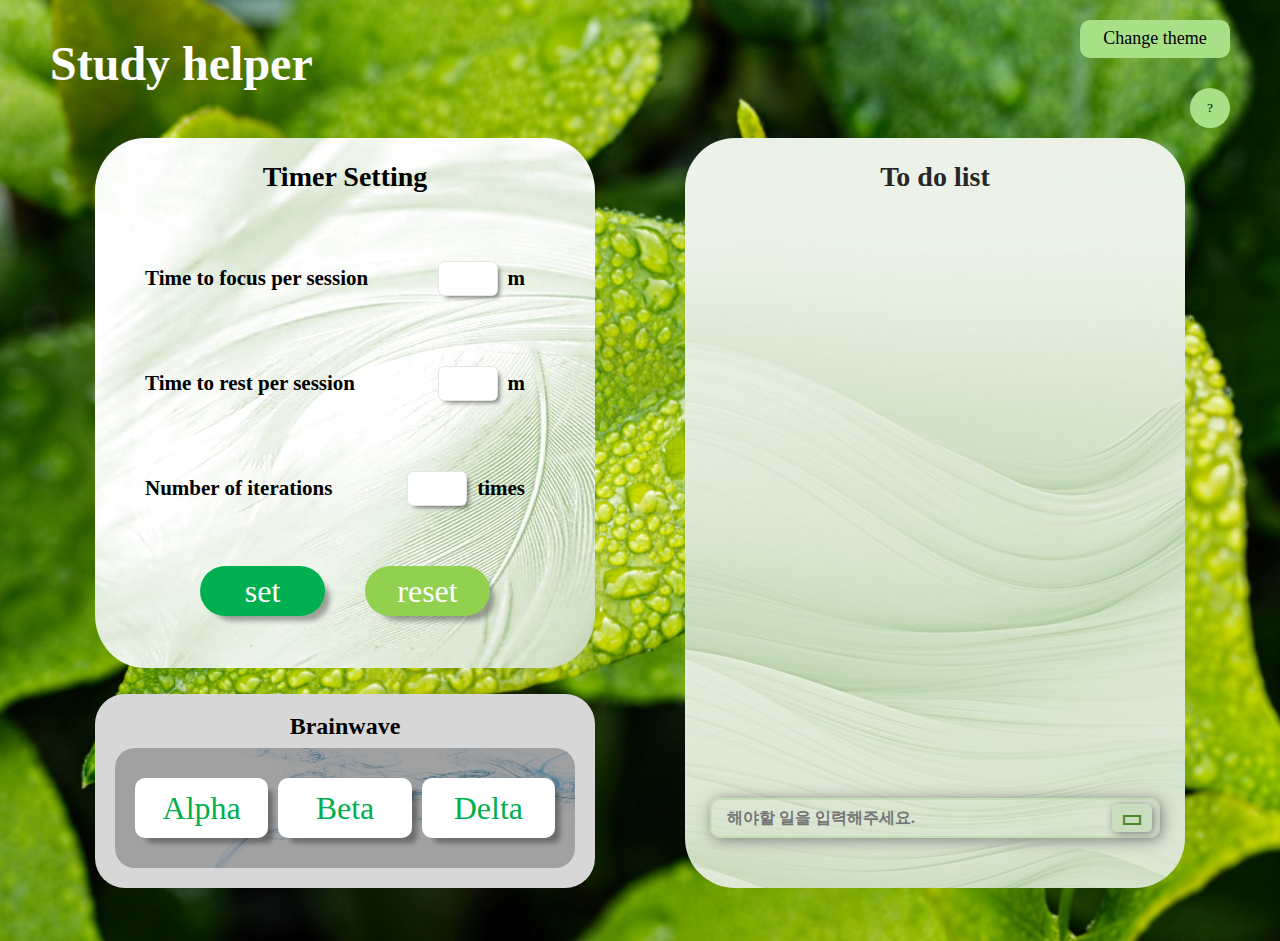
<file: index.html>
<!DOCTYPE html>
<html lang="ko">
  <head>
    <meta charset="UTF-8" />
    <meta http-equiv="X-UA-Compatible" content="IE=edge" />
    <meta name="viewport" content="width=device-width, initial-scale=1.0" />
    <link
      href="https://fonts.googleapis.com/icon?family=Material+Icons"
      rel="stylesheet"
    />
    <link rel="stylesheet" href="https://fonts.googleapis.com/css2?family=Material+Symbols+Outlined:opsz,wght,FILL,GRAD@20..48,100..700,0..1,-50..200" />
    <link rel="stylesheet" href="src/reset.css" />
    <link rel="stylesheet" href="src/variables.css" />
    <link rel="stylesheet" href="src/styles.css" />
    <link rel="stylesheet" href="src/components/pomodoro/pomodoro.css" />
    <link rel="stylesheet" href="src/components/todo-list/toDoList.css" />
    <script
      defer
      type="module"
      src="src/components/pomodoro/pomodoro.js"
    ></script>
    <script type="module" src="src/components/todo-list/toDoList.js"></script>
    <script defer type="module" src="src/utils/changeTheme.js"></script>
    <title>Study helper</title>
  </head>
  <body>
    <header class="header">
      <h1 class="header__title">Study helper</h1>
      <button class="header__btn-theme header__btn">Change theme</button>
      <button class="header__btn-help header__btn">?</button>
    </header>
    <main class="main">
      <div class="pomodoro__section section">
        <div class="pomodoro">
          <div class="pomodoro__slider">
            <!-- Pomodoro__Timer-setting -->
            <div class="pomodoro__slide pomodoro__timer-setting">
              <button class="pomodoro__arrow arrow__next material-icons">
                arrow_forward_ios
              </button>
              <h3 class="pomodoro__title">Timer Setting</h3>
              <form class="timer-setting__form">
                <div class="timer-setting__input-container">
                  <span>Time to focus per session</span>
                  <div class="timer-setting__input-box">
                    <input
                      type="number"
                      class="timer-setting__input"
                      maxlength="3"
                    />
                    <span class="timer-setting__confirm-text"></span>
                    <span>m</span>
                  </div>
                </div>
                <div class="timer-setting__input-container">
                  <span>Time to rest per session</span>
                  <div class="timer-setting__input-box">
                    <input
                      type="number"
                      class="timer-setting__input"
                      maxlength="3"
                    />
                    <span class="timer-setting__confirm-text"></span>
                    <span>m</span>
                  </div>
                </div>
                <div class="timer-setting__input-container">
                  <span>Number of iterations</span>
                  <div class="timer-setting__input-box">
                    <input
                      type="number"
                      class="timer-setting__input"
                      maxlength="3"
                    />
                    <span class="timer-setting__confirm-text"></span>
                    <span>times</span>
                  </div>
                </div>
                <div class="timer-setting__buttons">
                  <button class="timer-setting__button">set</button>
                  <button class="timer-setting__button">reset</button>
                </div>
              </form>
            </div>
            <!-- Pomodoro__Timer -->
            <div class="pomodoro__slide pomodoro__timer">
              <button class="pomodoro__arrow arrow__prev material-icons hidden">
                arrow_back_ios
              </button>
              <audio class="timer__audio"></audio>
              <h3 class="pomodoro__title">Timer</h3>
              <div class="timer__progress-bar">
                <div class="loader-bg"></div>
                <div class="spinner-holder-one animate-0-25-a">
                  <div class="spinner-holder-two animate-0-25-b">
                    <div class="loader-spinner"></div>
                  </div>
                </div>
                <div class="spinner-holder-one animate-25-50-a">
                  <div class="spinner-holder-two animate-25-50-b">
                    <div class="loader-spinner"></div>
                  </div>
                </div>
                <div class="spinner-holder-one animate-50-75-a">
                  <div class="spinner-holder-two animate-50-75-b">
                    <div class="loader-spinner"></div>
                  </div>
                </div>
                <div class="spinner-holder-one animate-75-100-a">
                  <div class="spinner-holder-two animate-75-100-b">
                    <div class="loader-spinner"></div>
                  </div>
                </div>
              </div>
              <h2 class="timer__clock timer__text"></h2>
              <h4 class="timer__session timer__text"></h4>
              <div class="timer__buttons">
                <button class="timer__button">start</button>
                <button class="timer__button">reset</button>
              </div>
            </div>
          </div>
        </div>
        <!-- Brainwave -->
        <div class="brainwave">
          <h3 class="brainwave__title">Brainwave</h3>
          <div class="brainwave__buttons">
            <img class="brainwave__img" src="src/res/imgs/brainwave-bg.jpg" />
            <audio class="brainwave__audio"></audio>
            <button class="brainwave__button">Alpha</button>
            <button class="brainwave__button">Beta</button>
            <button class="brainwave__button">Delta</button>
          </div>
        </div>
      </div>
      <div class="todolist section">
        <h1 class="todolist__title">To do list</h1>
        <form class="todolist__items-form">
         <ul id="todolist__items"></ul>
        </form>
        <form class="todolist__adding-form">
         <input type="text" maxlength="23" placeholder="해야할 일을 입력해주세요." />
         <button>
           <span class="material-symbols-outlined">
             variables
           </span>
         </button>
       </form>
     </div>
    

    </main>
  </body>
</html>
</file>
<file: src/variables.css>
:root {
  --initial-main-color: #00b050;
  --button-shadow: 8px 8px 5px -3px rgba(0, 0, 0, 0.33);
  --mobile: 576px
  --tablet: 1120px
}
</file>
<file: src/styles.css>
@import "header.css";

body {
  margin: 0 50px;
  height: 100%;
  font-family: "Times New Roman", Times, Arial, Helvetica, sans-serif;
  background-image: url("/src/res/imgs/main-bg_1.jpg");
  background-size: cover;
  background-repeat: no-repeat;
}

@media (max-width: 576px) {
  body {
    margin: 0 20px;
  }
}

.main {
  display: flex;
  justify-content: space-around;
  align-items: center;
  margin-top: 50px;
  padding-bottom: 53px;
}

@media (max-width: 1120px) {
  .main {
    flex-direction: column;
    justify-content: flex-start;
  }
}

@media (max-width: 576px) {
  .main {
    margin-top: 0px;
    padding-bottom: 150px;
  }
}

.section {
  width: 500px;
  aspect-ratio: 1 / 1.5;
}

@media (max-width: 576px) {
  .section {
    width: 300px;
  }
}

.todolist {
  display: flex;
  position:relative;
  align-items: center;
  font-size: 64px;
  background-image: url("/src/res/imgs/todolist-bg_1.jpg");
  border-radius: 50px;
  flex-direction: column;
}

@media (max-width: 1120px) {
  .todolist {
    margin-top: 100px;
  }
}

@media (max-width: 576px) {
  .todolist {
    margin-top: 290px;
  }
}
</file>
<file: src/components/pomodoro/pomodoro.css>
@import url("./timer-setting/timerSetting.css");
@import url("./timer/timer.css");
@import url("./timer/timer-button/timerButton.css");
@import url("./timer/progress-bar/progressBar.css");
@import url("./brainwave/brainwave.css");

.pomodoro__section {
  display: flex;
  justify-content: space-between;
  flex-direction: column;

  position: relative;
}

@media (max-width: 1120px) {
  .pomodoro__section {
    justify-content: center;
  }
}

@media (max-width: 576px) {
  .pomodoro__section {
    height: 510px;
  }
}

.pomodoro {
  overflow: hidden;
}

.pomodoro__slider {
  display: flex;
  align-items: center;
  width: 1000px;
  aspect-ratio: 1 / 0.53;
  position: relative;
  overflow: hidden;
}

@media (max-width: 576px) {
  .pomodoro__slider {
    width: 600px;
  }
}

.pomodoro__slide {
  width: 500px;
  height: 100%;
  display: flex;
  flex-direction: column;
  padding: 25px 50px;
  border-radius: 10%;
  background-image: url("/src/res/imgs/pomodoro-bg_1.jpg");
  position: relative;
  z-index: 0;
}

@media (max-width: 576px) {
  .pomodoro__slide {
    width: 300px;
    padding: 20px 30px;
  }
}

.pomodoro__arrow {
  position: absolute;
  top: 50%;
  transform: translateY(-50%);
  display: flex;
  font-size: 48px !important;
  color: rgba(0, 0, 0, 0.3);
}

@media (max-width: 576px) {
  .pomodoro__arrow {
    font-size: 24px !important;
  }
}

.pomodoro__arrow:hover {
  color: rgba(0, 0, 0, 0.7);
}

.arrow__next {
  right: 0%;
}

@media (max-width: 576px) {
  .arrow__next {
    right: -5px;
  }
}

.arrow__prev {
  left: 10px;
}

.pomodoro__title {
  font-size: 28px;
  font-weight: bold;
  text-align: center;
}

@media (max-width: 576px) {
  .pomodoro__title {
    font-size: 22px;
  }
}

.hidden {
  visibility: hidden;
}

.disabled {
  box-shadow: none;
  -webkit-box-shadow: none;
  -moz-box-shadow: none;
  cursor: default;
}
</file>
<file: src/components/todo-list/toDoList.css>
@import url("mainInput/mainInput.css");
@import url("toDoItems/toDoItems.css");
@import url("toDoItems/toDoHandlers/checkToDo/checkToDo.css");
@import url("toDoItems/toDoHandlers/editToDo/editToDo.css");

/* code */

::selection {
  background-color: rgb(146, 180, 146);
  color:white;
}


/* .todolist {
  background-image: url('../../res/imgs/decoration_05.jpg');
  background-size: cover;
  background-position: center center;
  display: flex;
  position: relative;
  align-items: center;
  flex-direction: column;
  width: 500px;
  height: 750px;
  background-color: #fff;
  border-radius: 70px;
} */

.todolist__title {
  margin-top: 25px;
  font-family:'Times New Roman', Times, serif;
  color: rgb(38, 38, 38);
  font-size: 28px;
  font-weight: 600;
}

@media (max-width: 576px) {
  .todolist__title {
    margin-top: 15px;
    font-size: 22px;
  }
}
</file>
